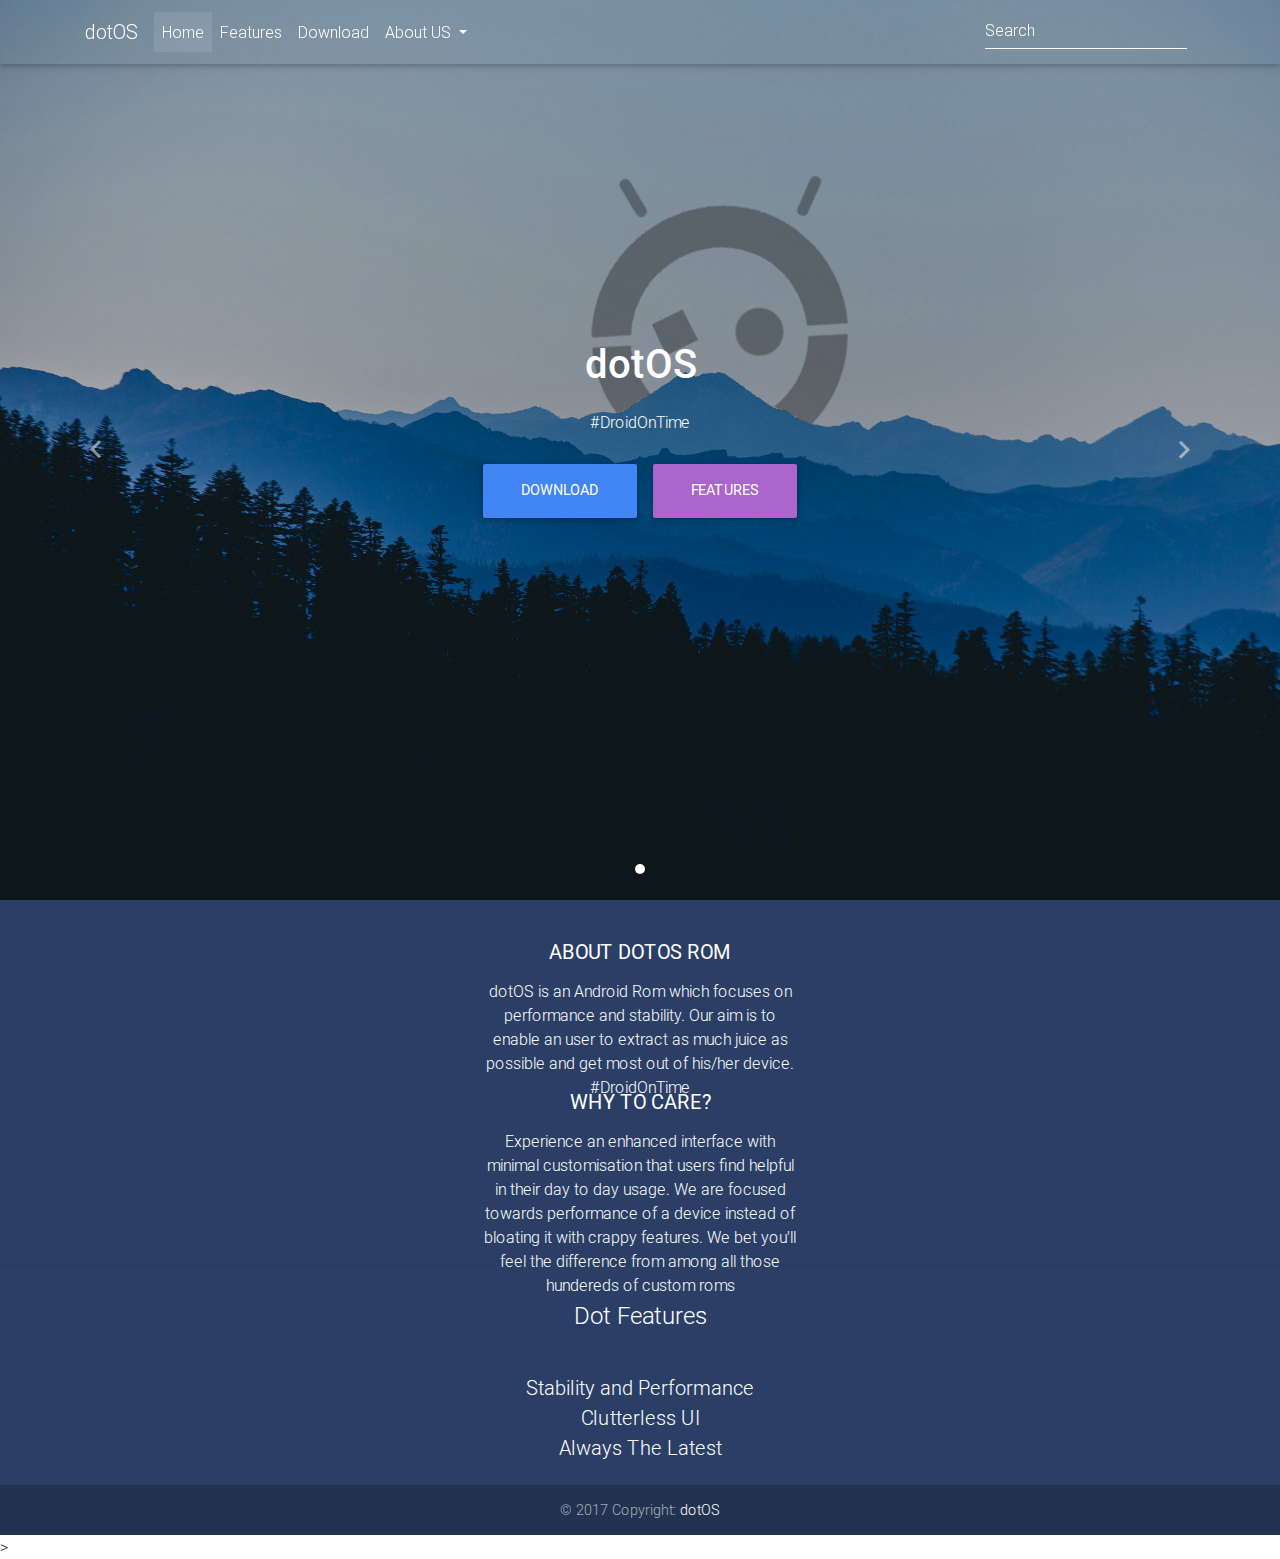
<file: index.html>
<!DOCTYPE html>
<html lang="en">

<head>

    <meta charset="utf-8">
    <meta name="viewport" content="width=device-width, initial-scale=1, shrink-to-fit=no">
    <meta http-equiv="x-ua-compatible" content="ie=edge">

    <title>dotOS</title>
	
    <!-- Font Awesome -->
    <link rel="stylesheet" href="css/font-awesome.min.css">
	
    <link href="css/bootstrap.min.css" rel="stylesheet">
    <link href="css/mdb.min.css" rel="stylesheet">
    <style rel="stylesheet">
        html,
        body,
        .view {
            height: 100%;
        }
        /* Navigation*/
        .navbar {
            background-color: transparent;
        }
        .scrolling-navbar {
            -webkit-transition: background .5s ease-in-out, padding .5s ease-in-out;
            -moz-transition: background .5s ease-in-out, padding .5s ease-in-out;
            transition: background .5s ease-in-out, padding .5s ease-in-out;
        }
        .top-nav-collapse {
            background-color: #2b3f66;
        }
        footer.page-footer {
            background-color: #2b3f66;
            margin-top: 0;
        }
        @media only screen and (max-width: 768px) {
            .navbar {
                background-color: #2b3f66;
            }
        }
        /* Carousel*/
        
        .carousel,
        .carousel-item,
        .active {
            height: 100%;
        }
        .carousel-inner {
            height: 100%;
        }
        /*Caption*/
        
        .flex-center {
            color: #fff;
        }
        @media (min-width: 776px) {
            .carousel .view ul li {
                display: inline;
            }
            .carousel .view .full-bg-img ul li .flex-item {
                margin-bottom: 1.5rem;
            }
        }
        .navbar .btn-group .dropdown-menu a:hover {
            color: #000 !important;
        }
        .navbar .btn-group .dropdown-menu a:active {
            color: #fff !important;
        }
    </style>
</head>
<body>
        <nav class="navbar navbar-expand-lg navbar-dark fixed-top scrolling-navbar">
            <div class="container">
                <a class="navbar-brand" href="#">dotOS</a>
                <button class="navbar-toggler" type="button" data-toggle="collapse" data-target="#navbarSupportedContent" aria-controls="navbarSupportedContent" aria-expanded="false" aria-label="Toggle navigation">
                    <span class="navbar-toggler-icon"></span>
                </button>
                <div class="collapse navbar-collapse" id="navbarSupportedContent">
                    <ul class="navbar-nav mr-auto">
                        <li class="nav-item active">
                            <a class="nav-link" href="index.html">Home <span class="sr-only">(current)</span></a>
                        </li>
                        <li class="nav-item">
                            <a class="nav-link" href="#features_section" id="features_button">Features</a>
                        </li>
                        <li class="nav-item">
                            <a class="nav-link" href="download.html">Download</a>
                        </li>
                        <li class="nav-item btn-group">
                            <a class="nav-link dropdown-toggle" id="navbarDropdownMenuLink" data-toggle="dropdown" aria-haspopup="true" aria-expanded="false">About US
                            </a>
                            <div class="dropdown-menu dropdown-primary" aria-labelledby="navbarDropdownMenuLink">
                                <a class="dropdown-item" href="#">Github</a>
                                <a class="dropdown-item" href="#">Our Team</a>
                                <a class="dropdown-item" href="#">Team Devices</a>
                            </div>
                        </li>
                    </ul>
                    <form class="form-inline">
                        <input class="form-control mr-sm-2" type="text" placeholder="Search" aria-label="Search">
                    </form>
                </div>
            </div>
        </nav>
    <div id="carousel-example-3" class="carousel slide carousel-fade white-text" data-ride="carousel" data-interval="false">
        <!--Indicators-->
        <ol class="carousel-indicators">
            <li data-target="#carousel-example-3" data-slide-to="0" class="active"></li>
        </ol>
        <!--/.Indicators-->
        <div class="carousel-inner" role="listbox">
            <div class="carousel-item active view hm-black-light" style="background-image: url('img/background.jpg'); background-repeat: no-repeat; background-size: cover;">
                <div class="full-bg-img flex-center white-text">
                    <ul class="animated fadeInUp col-md-12">
                        <li>
                            <h1 class="h1-responsive flex-item font-bold">dotOS</h1>
                            <li>
                                <p class="flex-item">#DroidOnTime</p>
                            </li>
                            <li>
                                <a target="_blank" href="download.html" class="btn btn-primary btn-lg flex-item" rel="nofollow">Download</a>
                            </li>
                            <li>
                                <a target="_blank" href="#features_section" class="btn btn-secondary btn-lg flex-item" rel="nofollow">Features</a>
                            </li>
                    </ul>
                </div>
            </div>
        </div>
        <!--Controls-->
        <a class="carousel-control-prev" href="#carousel-example-3" role="button" data-slide="prev">
            <span class="carousel-control-prev-icon" aria-hidden="true"></span>
            <span class="sr-only">Previous</span>
        </a>
        <a class="carousel-control-next" href="#carousel-example-3" role="button" data-slide="next">
            <span class="carousel-control-next-icon" aria-hidden="true"></span>
            <span class="sr-only">Next</span>
        </a>
        <!--/.Controls-->
    </div>
<style type="text/css">
#centerCard {
    width: 500px;
    height: 150px;
    margin: 0px auto 0px auto;
    padding: 0px 0px 0px 0px
}
#featuresText {
    width: 300px;
    height: 50px;
    margin: 0px auto 0px auto;
    padding: 0px 0px 0px 0px
}
</style>
    <footer class="page-footer center-on-small-only">
        <div class="container-fluid center">
            <div class="call-to-action">
                <div class="col-lg-3 col-md-6 ml-auto centered" id="centerCard">
                    <h5 class="title mb-3"><strong>About dotOS ROM</strong></h5>
                    <p>dotOS is an Android Rom which focuses on performance and stability.
Our aim is to enable an user to extract as much juice as possible and get most out of his/her device.
#DroidOnTime</p>
                </div>
                <div class="col-lg-3 col-md-6 ml-auto centered" id="centerCard">
                    <h5 class="title mb-3"><strong>Why to Care?</strong></h5>
                    <p>Experience an enhanced interface with minimal customisation that users find helpful in their day to day usage. 
We are focused towards performance of a device instead of bloating it with crappy features. We bet you'll feel the difference from among all those hundereds of custom roms</p>
                </div>
            </div>
        </div>
        <hr>
        <div class="call-to-action" id="features_section">
            <h4 class="mb-5">Dot Features</h4>
            <ul>
                <li id="featuresText">
                    <h5>Stability and Performance</h5>
					<h5>Clutterless UI</h5>
					<h5>Always The Latest</h5> </li>
        <!--  A button in case of       <li><a target="_blank" href="#" class="btn btn-default" rel="nofollow">Learn more</a></li> -->
            </ul>
        </div>
        <div class="footer-copyright">
            <div class="container-fluid">
                © 2017 Copyright: <a href="https://www.github.com/DotOS"> dotOS </a>
            </div>
        </div>
    </footer>
    <script type="text/javascript" src="js/jquery-3.1.1.min.js"></script>
    <script type="text/javascript" src="js/popper.min.js"></script>>
    <script type="text/javascript" src="js/bootstrap.min.js"></script>
    <script type="text/javascript" src="js/mdb.min.js"></script>
    <script>
    new WOW().init();
    </script>
</body>
</html>
</file>
